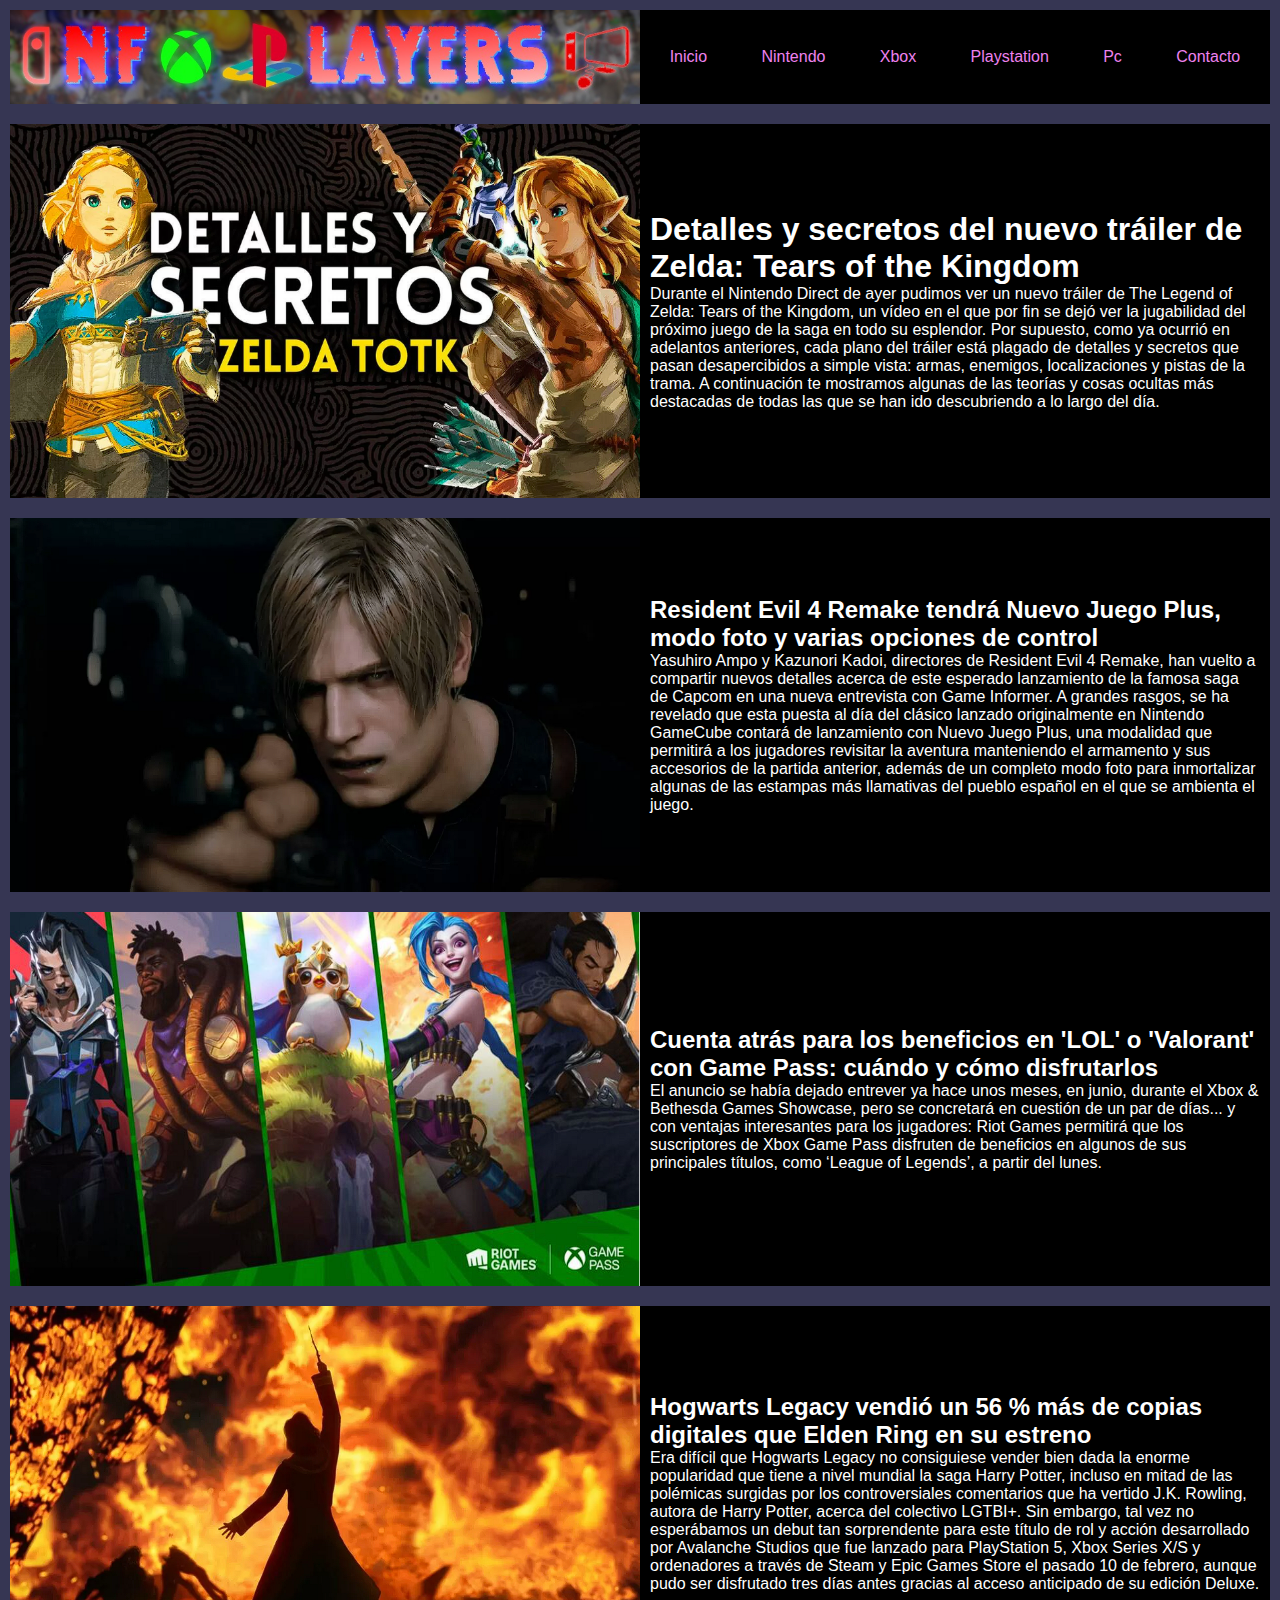
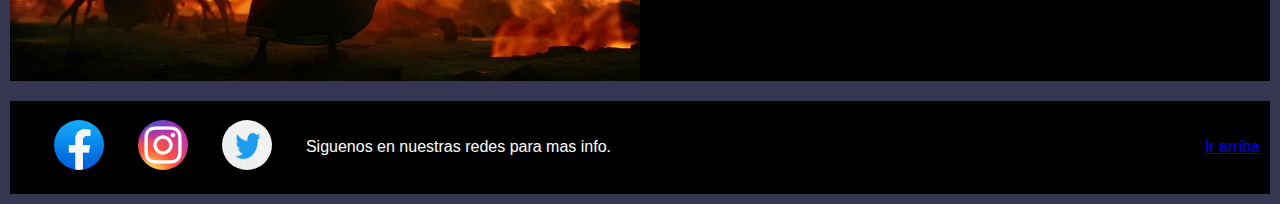
<file: index.html>
<!DOCTYPE html>
<html lang="en">
<head>
    <meta charset="UTF-8">
    <meta http-equiv="X-UA-Compatible" content="IE=edge">
    <meta name="viewport" content="width=device-width, initial-scale=1.0">
    <title>Pagina principal</title>
    <link href="https://cdn.jsdelivr.net/npm/bootstrap@5.3.0-alpha1/dist/css/bootstrap.min.css" rel="stylesheet" integrity="sha384-GLhlTQ8iRABdZLl6O3oVMWSktQOp6b7In1Zl3/Jr59b6EGGoI1aFkw7cmDA6j6gD" crossorigin="anonymous">
    <link rel="stylesheet" href="./css/style2.css">
    
</head>
<body>
    <div class="contenedor">
        <header class="contenedor-item-header" id="barra">
            <div class="header-item  header-flex-logo">
                <img src="./img/Logo.jpeg" alt="logo" class="logo">
            </div>
            <nav class="header-item header-flex-nav"> 
                    <ul>
                        <li class="listas"><a href="./index.html" class="enlacesMenu">Inicio</a></li>
                        <li class="listas"><a href="./page/nintendo.html" class="enlacesMenu">Nintendo</a></li>
                        <li class="listas"><a href="./page/xbox.html" class="enlacesMenu">Xbox</a></li>
                        <li class="listas"><a href="./page/playstation.html" class="enlacesMenu">Playstation</a></li>
                        <li class="listas"><a href="./page/pc.html" class="enlacesMenu">Pc</a></li>
                        <li class="listas"><a href="./page/contacto.html" class="enlacesMenu">Contacto</a></li>
                    </ul>
            </nav>
        </header>
        <main class="contenedor-item">
            <img src="./img/zelda.png" alt="zelda" class="contenedor-item-img">
            <div class="contenedor-item-material">
                <h1 class=".contenedor-item-material-items">Detalles y secretos del nuevo tráiler de Zelda: Tears of the Kingdom</h1>
                <p class=".contenedor-item-material-items">Durante el Nintendo Direct de ayer pudimos ver un nuevo tráiler de The Legend of Zelda: Tears of the Kingdom, un vídeo en el que por fin se dejó ver la jugabilidad del próximo juego de la saga en todo su esplendor. Por supuesto, como ya ocurrió en adelantos anteriores, cada plano del tráiler está plagado de detalles y secretos que pasan desapercibidos a simple vista: armas, enemigos, localizaciones y pistas de la trama. A continuación te mostramos algunas de las teorías y cosas ocultas más destacadas de todas las que se han ido descubriendo a lo largo del día.</p>
            </div>
        </main>
        <article class="contenedor-item">
            <img src="./img/residentEvil.png" alt="residentEvil" class="contenedor-item-img">
            <div class="contenedor-item-material">
                <h2 class="titulo">Resident Evil 4 Remake tendrá Nuevo Juego Plus, modo foto y varias opciones de control</h2>
                <p class="parrafo">Yasuhiro Ampo y Kazunori Kadoi, directores de Resident Evil 4 Remake, han vuelto a compartir nuevos detalles acerca de este esperado lanzamiento de la famosa saga de Capcom en una nueva entrevista con Game Informer. A grandes rasgos, se ha revelado que esta puesta al día del clásico lanzado originalmente en Nintendo GameCube contará de lanzamiento con Nuevo Juego Plus, una modalidad que permitirá a los jugadores revisitar la aventura manteniendo el armamento y sus accesorios de la partida anterior, además de un completo modo foto para inmortalizar algunas de las estampas más llamativas del pueblo español en el que se ambienta el juego.</p>
                </div>
        </article>
        <article class="contenedor-item">
            <img src="./img/xboxGamePass.png" alt="gamePass" class="contenedor-item-img">
            <div class="contenedor-item-material">
                <h2 class="titulo">Cuenta atrás para los beneficios en 'LOL' o 'Valorant' con Game Pass: cuándo y cómo disfrutarlos</h2>
                <p class="parrafo">El anuncio se había dejado entrever ya hace unos meses, en junio, durante el Xbox & Bethesda Games Showcase, pero se concretará en cuestión de un par de días... y con ventajas interesantes para los jugadores: Riot Games permitirá que los suscriptores de Xbox Game Pass disfruten de beneficios en algunos de sus principales títulos, como ‘League of Legends’, a partir del lunes.</p>
            </div>
        </article>
    
        <article class="contenedor-item">
            <img src="./img/HogwartsLegacy.png" alt="hogwartsLegacy" class="contenedor-item-img">
            <div class="contenedor-item-material">
                <h2 class="titulo">Hogwarts Legacy vendió un 56 % más de copias digitales que Elden Ring en su estreno</h2>
                <p class="parrafo">Era difícil que Hogwarts Legacy no consiguiese vender bien dada la enorme popularidad que tiene a nivel mundial la saga Harry Potter, incluso en mitad de las polémicas surgidas por los controversiales comentarios que ha vertido J.K. Rowling, autora de Harry Potter, acerca del colectivo LGTBI+. Sin embargo, tal vez no esperábamos un debut tan sorprendente para este título de rol y acción desarrollado por Avalanche Studios que fue lanzado para PlayStation 5, Xbox Series X/S y ordenadores a través de Steam y Epic Games Store el pasado 10 de febrero, aunque pudo ser disfrutado tres días antes gracias al acceso anticipado de su edición Deluxe.</p>
            </div>
        </article>
        <footer class="contenedor-item footer-grid">
            <div class="footer-item footer-item-1">
               <a href=""><img src="./img/LogoFacebook.png" alt="facebook" class="footer-item-logo"></a>
               <a href=""><img src="./img/LogoInstagram.png" alt="instagram" class="footer-item-logo"></a>
               <a href=""><img src="./img/LogoTwitter.png" alt="twitter" class="footer-item-logo"></a>
               <span>Siguenos en nuestras redes para mas info.</span>
            </div>   
            <div class="footer-item footer-item-2">
                <a href="#barra" class="enlaceArriba">Ir arriba</a>
            </div>
            
       </footer>
       
    </div>

    <script src="https://cdn.jsdelivr.net/npm/bootstrap@5.3.0-alpha1/dist/js/bootstrap.bundle.min.js" integrity="sha384-w76AqPfDkMBDXo30jS1Sgez6pr3x5MlQ1ZAGC+nuZB+EYdgRZgiwxhTBTkF7CXvN" crossorigin="anonymous"></script>
</body>
</html>
</file>
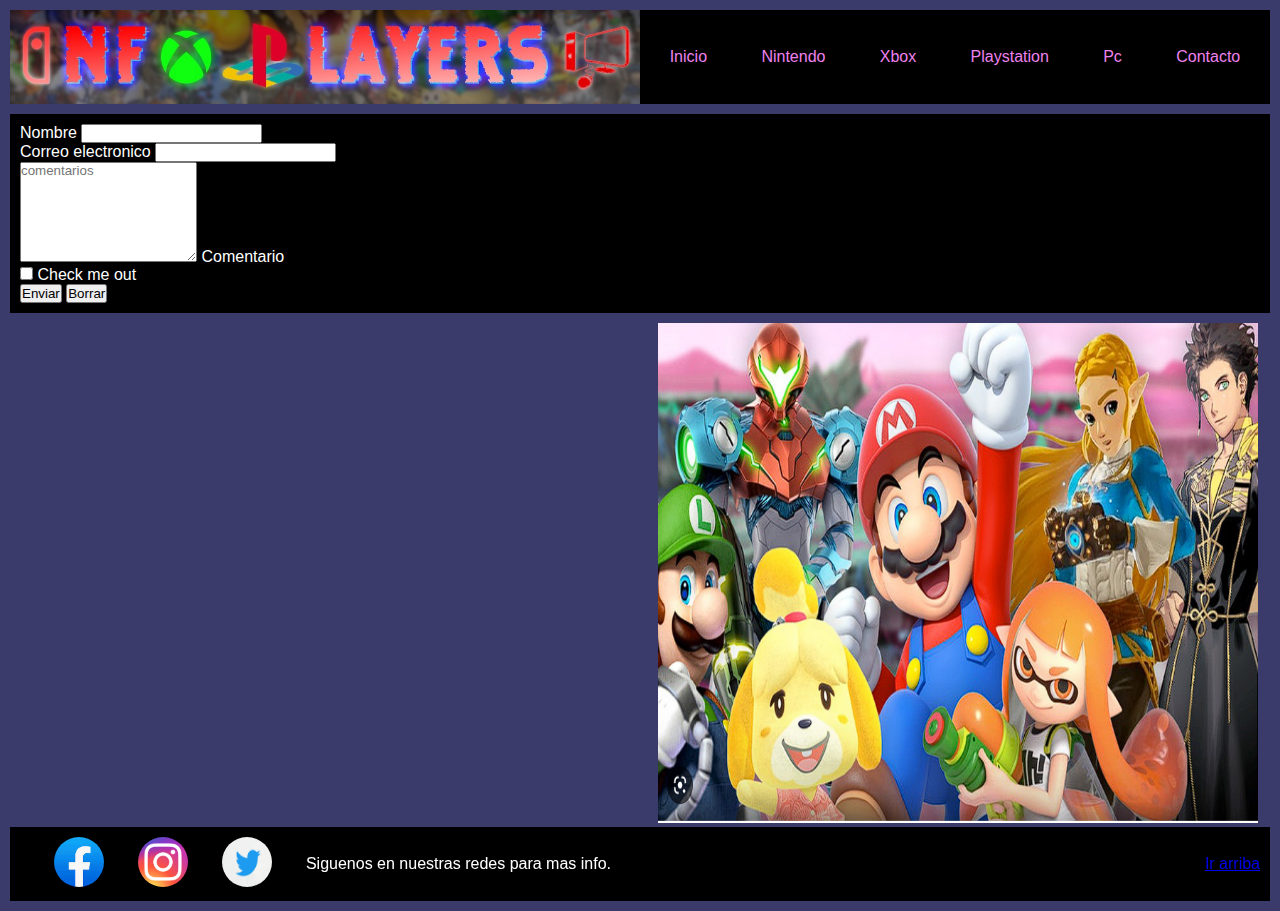
<file: page/contacto.html>
<!DOCTYPE html>
<html lang="en">
<head>
    <meta charset="UTF-8">
    <meta http-equiv="X-UA-Compatible" content="IE=edge">
    <meta name="viewport" content="width=device-width, initial-scale=1.0">
    <title>Contacto</title>
    <link href="https://cdn.jsdelivr.net/npm/bootstrap@5.3.0-alpha1/dist/css/bootstrap.min.css" rel="stylesheet" integrity="sha384-GLhlTQ8iRABdZLl6O3oVMWSktQOp6b7In1Zl3/Jr59b6EGGoI1aFkw7cmDA6j6gD" crossorigin="anonymous">
    <link rel="stylesheet" href="../css/style2.css">
</head>
<body>
        <div class="bordes">
            <header class="contenedor-item-header" id="barra">
                <div class="header-item header-flex-logo">
                    <img src="../img/Logo.jpeg" alt="logo" class="logo">
                </div>
                <nav class="header-item header-flex-nav"> 
                        <ul>
                            <li class="listas"><a href="../index.html" class="enlacesMenu">Inicio</a></li>
                            <li class="listas"><a href="./nintendo.html" class="enlacesMenu">Nintendo</a></li>
                            <li class="listas"><a href="./xbox.html" class="enlacesMenu">Xbox</a></li>
                            <li class="listas"><a href="./playstation.html" class="enlacesMenu">Playstation</a></li>
                            <li class="listas"><a href="./pc.html" class="enlacesMenu">Pc</a></li>
                            <li class="listas"><a href="./contacto.html" class="enlacesMenu">Contacto</a></li>
                        </ul>
                </nav>
            </header>
            <div class="contacto-formulario">
                  <form>
                    <div class="mb-3">
                      <label for="nombre" class="form-label">Nombre</label>
                      <input type="text" class="form-control" id="nombre" aria-describedby="emailHelp">
                      <div id="emailHelp" class="form-text"></div>
                    </div>
                    <div class="mb-3">
                      <label for="email" class="form-label">Correo electronico</label>
                      <input type="email" class="form-control" id="email">
                    </div>
                    <div class="form-floating">
                        <textarea class="form-control" placeholder="comentarios" id="comentario" style="height: 100px"></textarea>
                        <label for="comentario" class="form-floating-color">Comentario</label>
                    </div>
                    <div class="mb-3 form-check">
                      <input type="checkbox" class="form-check-input" id="exampleCheck1">
                      <label class="form-check-label" for="exampleCheck1">Check me out</label>
                    </div>
                    <button type="submit" class="btn btn-primary">Enviar</button>
                    <button type="reset" class="btn btn-primary">Borrar</button>
                  </form>
            </div>
            <div class="contenedor-iframe-img">
                <div class="contacto-iframe">
                    <iframe  src="https://www.youtube.com/embed/8aDCL4doBhU" title="TOP 15 VIDEOJUEGOS más ESPERADOS en 2023" frameborder="0" allow="accelerometer; autoplay; clipboard-write; encrypted-media; gyroscope; picture-in-picture; web-share" allowfullscreen class="iframe"></iframe>
                </div>
                <div class="contacto-img-1">
                    <img src="../img/Contactos.png" alt="contacto">
                </div>
            </div>
    
            <footer class="contenedor-item footer-grid">
                <div class="footer-item footer-item-1">
                   <a href=""><img src="../img/LogoFacebook.png" alt="facebook" class="footer-item-logo"></a>
                   <a href=""><img src="../img/LogoInstagram.png" alt="instagram" class="footer-item-logo"></a>
                   <a href=""><img src="../img/LogoTwitter.png" alt="twitter" class="footer-item-logo"></a>
                   <span>Siguenos en nuestras redes para mas info.</span>
                </div>   
                <div class="footer-item footer-item-2">
                    <a href="#barra" class="enlaceArriba">Ir arriba</a>
                </div>  
           </footer>
        </div>

    <script src="https://cdn.jsdelivr.net/npm/bootstrap@5.3.0-alpha1/dist/js/bootstrap.bundle.min.js" integrity="sha384-w76AqPfDkMBDXo30jS1Sgez6pr3x5MlQ1ZAGC+nuZB+EYdgRZgiwxhTBTkF7CXvN" crossorigin="anonymous"></script>

</body>
</html>
</file>
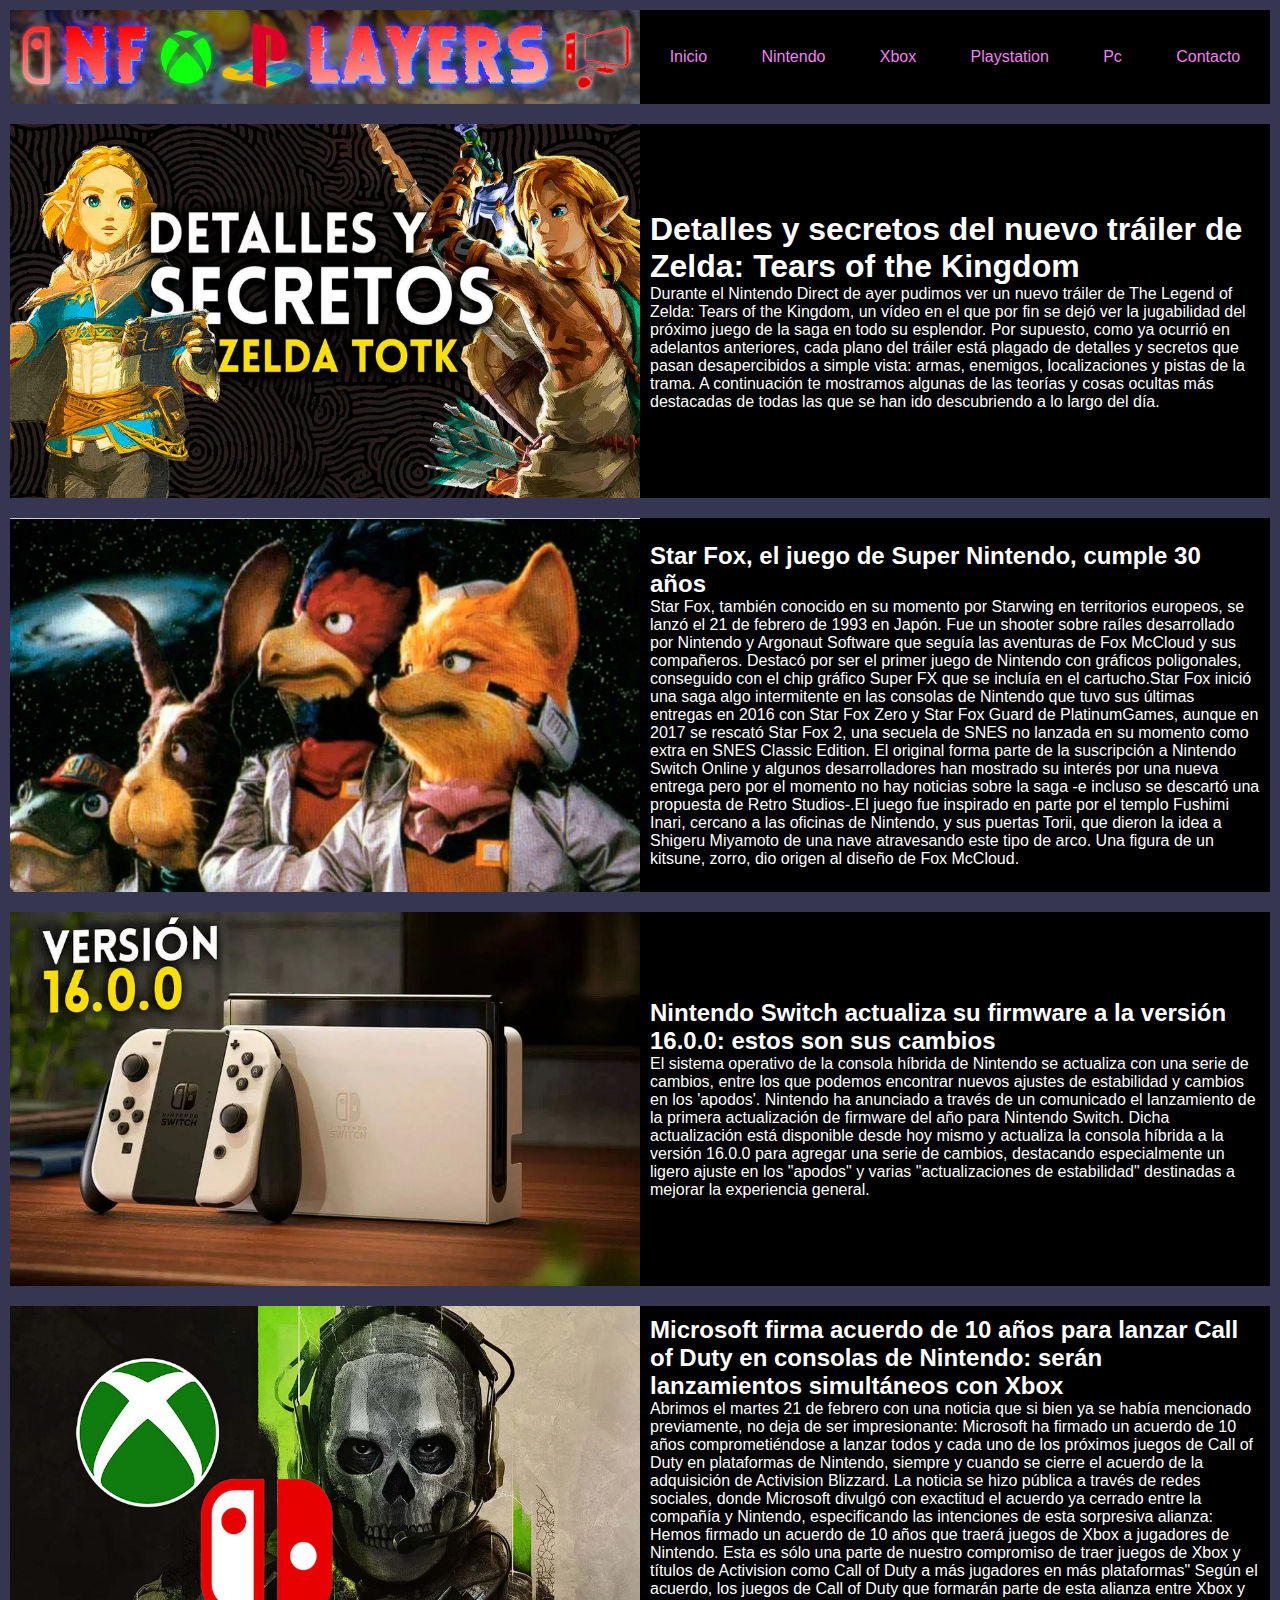
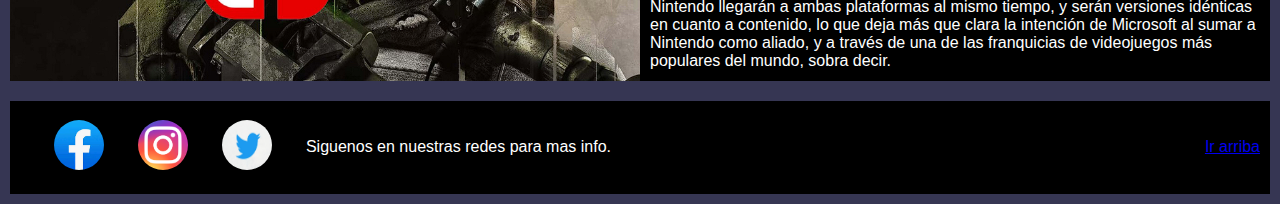
<file: page/nintendo.html>
<!DOCTYPE html>
<html lang="en">
<head>
    <meta charset="UTF-8">
    <meta http-equiv="X-UA-Compatible" content="IE=edge">
    <meta name="viewport" content="width=device-width, initial-scale=1.0">
    <title>Nintendo</title>
    <link href="https://cdn.jsdelivr.net/npm/bootstrap@5.3.0-alpha1/dist/css/bootstrap.min.css" rel="stylesheet" integrity="sha384-GLhlTQ8iRABdZLl6O3oVMWSktQOp6b7In1Zl3/Jr59b6EGGoI1aFkw7cmDA6j6gD" crossorigin="anonymous">
    <link rel="stylesheet" href="../css/style2.css">
    
</head>
<body>
    <div class="contenedor">
        <header class="contenedor-item-header" id="barra">
            <div class="header-item">
                <img src="../img/Logo.jpeg" alt="logo" class="logo">
            </div>
            <nav class="header-item"> 
                    <ul>
                        <li class="listas"><a href="../index.html" class="enlacesMenu">Inicio</a></li>
                        <li class="listas"><a href="./nintendo.html" class="enlacesMenu">Nintendo</a></li>
                        <li class="listas"><a href="./xbox.html" class="enlacesMenu">Xbox</a></li>
                        <li class="listas"><a href="./playstation.html" class="enlacesMenu">Playstation</a></li>
                        <li class="listas"><a href="./pc.html" class="enlacesMenu">Pc</a></li>
                        <li class="listas"><a href="./contacto.html" class="enlacesMenu">Contacto</a></li>
                    </ul>
            </nav>
        </header>
        <main class="contenedor-item">
            <img src="../img/zelda.png" alt="zelda" class="contenedor-item-img">
            <div class="contenedor-item-material">
                <h1 class=".contenedor-item-material-items">Detalles y secretos del nuevo tráiler de Zelda: Tears of the Kingdom</h1>
                <p class=".contenedor-item-material-items">Durante el Nintendo Direct de ayer pudimos ver un nuevo tráiler de The Legend of Zelda: Tears of the Kingdom, un vídeo en el que por fin se dejó ver la jugabilidad del próximo juego de la saga en todo su esplendor. Por supuesto, como ya ocurrió en adelantos anteriores, cada plano del tráiler está plagado de detalles y secretos que pasan desapercibidos a simple vista: armas, enemigos, localizaciones y pistas de la trama. A continuación te mostramos algunas de las teorías y cosas ocultas más destacadas de todas las que se han ido descubriendo a lo largo del día.</p>
            </div>
        </main>
        <article class="contenedor-item">
            <img src="../img/starFoxNintendo.png" alt="starFox" class="contenedor-item-img">
            <div class="contenedor-item-material">
                <h2 class="titulo">Star Fox, el juego de Super Nintendo, cumple 30 años</h2>
                <p class="parrafo">Star Fox, también conocido en su momento por Starwing en territorios europeos, se lanzó el 21 de febrero de 1993 en Japón. Fue un shooter sobre raíles desarrollado por Nintendo y Argonaut Software que seguía las aventuras de Fox McCloud y sus compañeros. Destacó por ser el primer juego de Nintendo con gráficos poligonales, conseguido con el chip gráfico Super FX que se incluía en el cartucho.Star Fox inició una saga algo intermitente en las consolas de Nintendo que tuvo sus últimas entregas en 2016 con Star Fox Zero y Star Fox Guard de PlatinumGames, aunque en 2017 se rescató Star Fox 2, una secuela de SNES no lanzada en su momento como extra en SNES Classic Edition. El original forma parte de la suscripción a Nintendo Switch Online y algunos desarrolladores han mostrado su interés por una nueva entrega pero por el momento no hay noticias sobre la saga -e incluso se descartó una propuesta de Retro Studios-.El juego fue inspirado en parte por el templo Fushimi Inari, cercano a las oficinas de Nintendo, y sus puertas Torii, que dieron la idea a Shigeru Miyamoto de una nave atravesando este tipo de arco. Una figura de un kitsune, zorro, dio origen al diseño de Fox McCloud.</p>
                </div>
        </article>
        <article class="contenedor-item">
            <img src="../img/actualizacionNintendo.png" alt="actualizacionNintendo" class="contenedor-item-img">
            <div class="contenedor-item-material">
                <h2 class="titulo">Nintendo Switch actualiza su firmware a la versión 16.0.0: estos son sus cambios</h2>
                <p class="parrafo">El sistema operativo de la consola híbrida de Nintendo se actualiza con una serie de cambios, entre los que podemos encontrar nuevos ajustes de estabilidad y cambios en los 'apodos'. Nintendo ha anunciado a través de un comunicado el lanzamiento de la primera actualización de firmware del año para Nintendo Switch. Dicha actualización está disponible desde hoy mismo y actualiza la consola híbrida a la versión 16.0.0 para agregar una serie de cambios, destacando especialmente un ligero ajuste en los "apodos" y varias "actualizaciones de estabilidad" destinadas a mejorar la experiencia general.</p>
            </div>
        </article>
    
        <article class="contenedor-item">
            <img src="../img/nintendoXbox.png" alt="nintendoXbox" class="contenedor-item-img">
            <div class="contenedor-item-material">
                <h2 class="titulo">Microsoft firma acuerdo de 10 años para lanzar Call of Duty en consolas de Nintendo: serán lanzamientos simultáneos con Xbox</h2>
                <p class="parrafo">Abrimos el martes 21 de febrero con una noticia que si bien ya se había mencionado previamente, no deja de ser impresionante: Microsoft ha firmado un acuerdo de 10 años comprometiéndose a lanzar todos y cada uno de los próximos juegos de Call of Duty en plataformas de Nintendo, siempre y cuando se cierre el acuerdo de la adquisición de Activision Blizzard. La noticia se hizo pública a través de redes sociales, donde Microsoft divulgó con exactitud el acuerdo ya cerrado entre la compañía y Nintendo, especificando las intenciones de esta sorpresiva alianza: Hemos firmado un acuerdo de 10 años que traerá juegos de Xbox a jugadores de Nintendo. Esta es sólo una parte de nuestro compromiso de traer juegos de Xbox y títulos de Activision como Call of Duty a más jugadores en más plataformas" Según el acuerdo, los juegos de Call of Duty que formarán parte de esta alianza entre Xbox y Nintendo llegarán a ambas plataformas al mismo tiempo, y serán versiones idénticas en cuanto a contenido, lo que deja más que clara la intención de Microsoft al sumar a Nintendo como aliado, y a través de una de las franquicias de videojuegos más populares del mundo, sobra decir.</p>
            </div>
        </article>
        <footer class="contenedor-item footer-grid">
            <div class="footer-item footer-item-1">
               <a href=""><img src="../img/LogoFacebook.png" alt="facebook" class="footer-item-logo"></a>
               <a href=""><img src="../img/LogoInstagram.png" alt="instagram" class="footer-item-logo"></a>
               <a href=""><img src="../img/LogoTwitter.png" alt="twitter" class="footer-item-logo"></a>
               <span>Siguenos en nuestras redes para mas info.</span>
            </div>   
            <div class="footer-item footer-item-2">
                <a href="#barra" class="enlaceArriba">Ir arriba</a>
            </div>
            
       </footer>
       
    </div>

    <script src="https://cdn.jsdelivr.net/npm/bootstrap@5.3.0-alpha1/dist/js/bootstrap.bundle.min.js" integrity="sha384-w76AqPfDkMBDXo30jS1Sgez6pr3x5MlQ1ZAGC+nuZB+EYdgRZgiwxhTBTkF7CXvN" crossorigin="anonymous"></script>
</body>
</html>
</file>
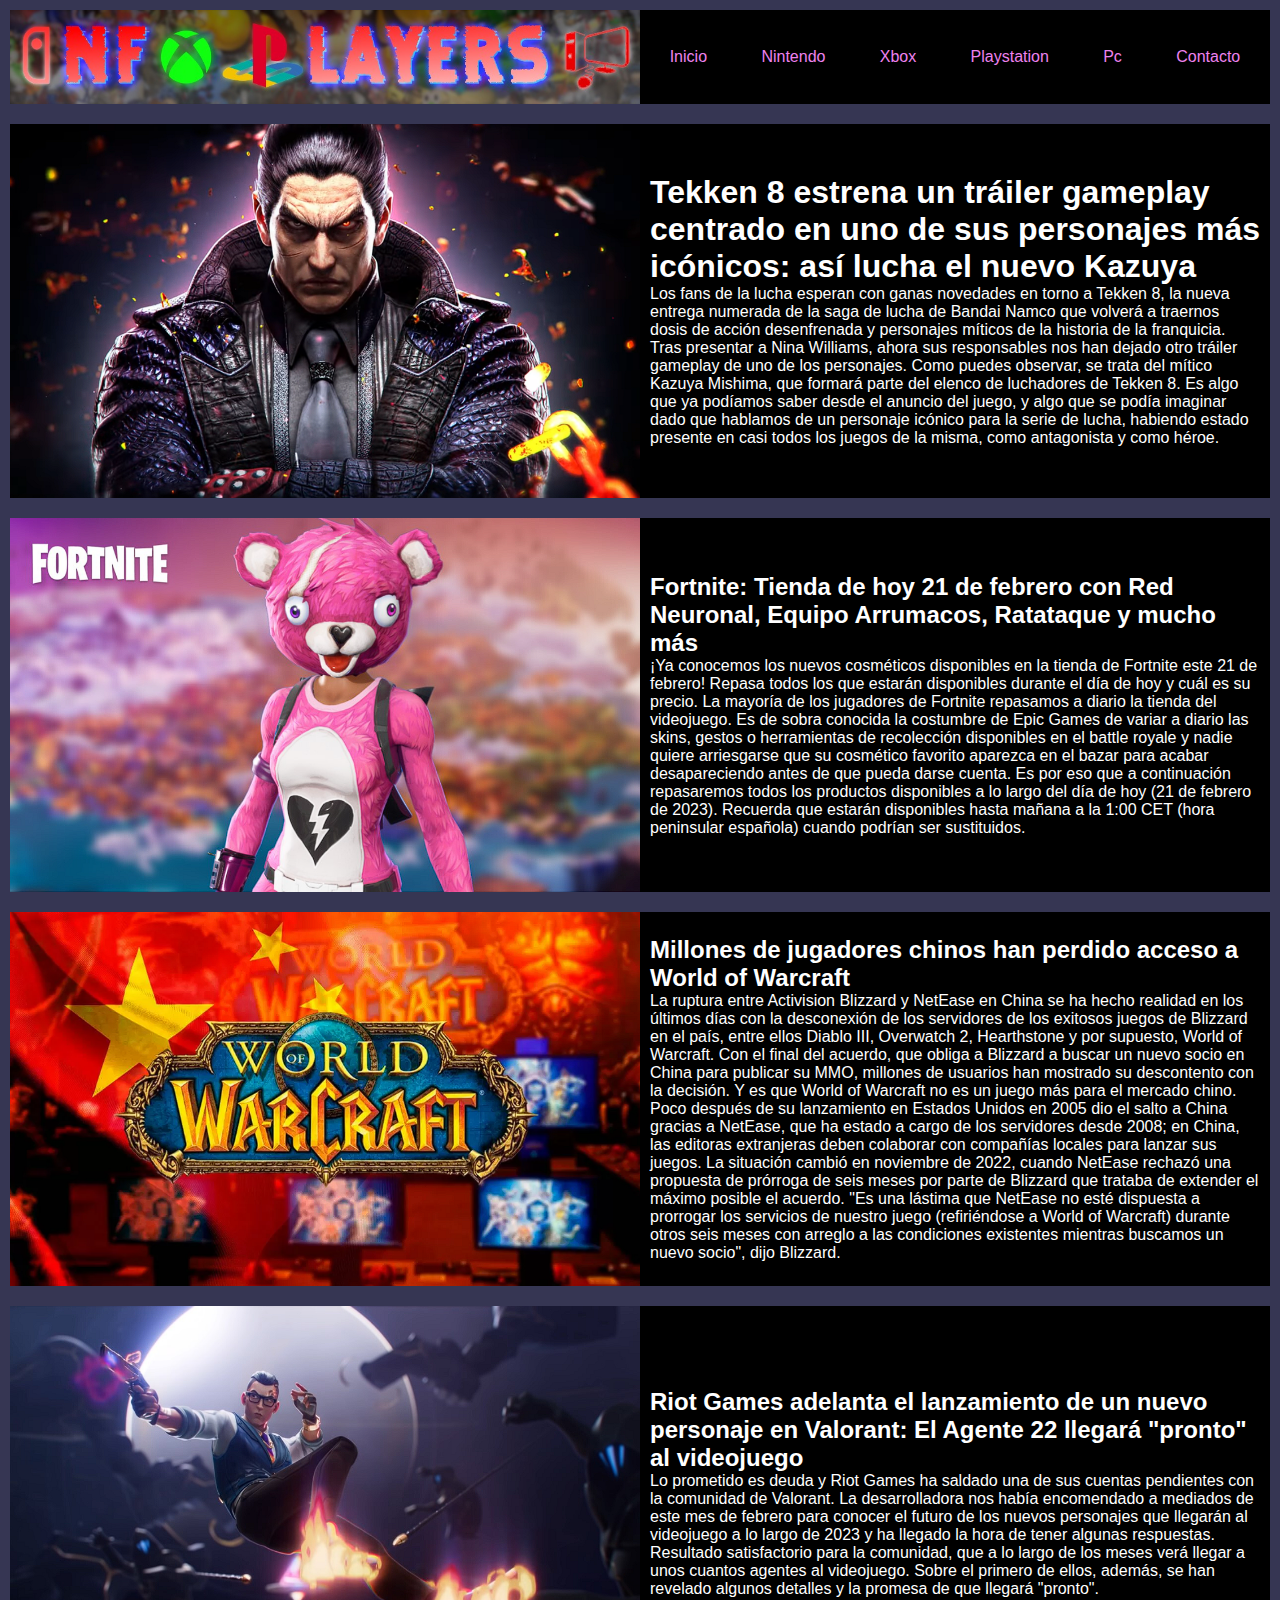
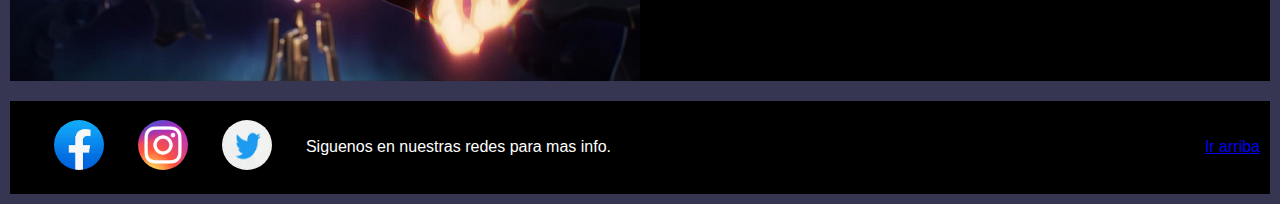
<file: page/pc.html>
<!DOCTYPE html>
<html lang="en">
<head>
    <meta charset="UTF-8">
    <meta http-equiv="X-UA-Compatible" content="IE=edge">
    <meta name="viewport" content="width=device-width, initial-scale=1.0">
    <title>Pc</title>
    <link href="https://cdn.jsdelivr.net/npm/bootstrap@5.3.0-alpha1/dist/css/bootstrap.min.css" rel="stylesheet" integrity="sha384-GLhlTQ8iRABdZLl6O3oVMWSktQOp6b7In1Zl3/Jr59b6EGGoI1aFkw7cmDA6j6gD" crossorigin="anonymous">
    <link rel="stylesheet" href="../css/style2.css">
    
</head>
<body>
    <div class="contenedor">
        <header class="contenedor-item-header" id="barra">
            <div class="header-item">
                <img src="../img/Logo.jpeg" alt="logo" class="logo">
            </div>
            <nav class="header-item"> 
                    <ul>
                        <li class="listas"><a href="../index.html" class="enlacesMenu">Inicio</a></li>
                        <li class="listas"><a href="./nintendo.html" class="enlacesMenu">Nintendo</a></li>
                        <li class="listas"><a href="./xbox.html" class="enlacesMenu">Xbox</a></li>
                        <li class="listas"><a href="./playstation.html" class="enlacesMenu">Playstation</a></li>
                        <li class="listas"><a href="./pc.html" class="enlacesMenu">Pc</a></li>
                        <li class="listas"><a href="./contacto.html" class="enlacesMenu">Contacto</a></li>
                    </ul>
            </nav>
        </header>
        <main class="contenedor-item">
            <img src="../img/teken.png" alt="teken" class="contenedor-item-img">
            <div class="contenedor-item-material">
                <h1 class="titulo">Tekken 8 estrena un tráiler gameplay centrado en uno de sus personajes más icónicos: así lucha el nuevo Kazuya</h1>
                <p class="parrafo">Los fans de la lucha esperan con ganas novedades en torno a Tekken 8, la nueva entrega numerada de la saga de lucha de Bandai Namco que volverá a traernos dosis de acción desenfrenada y personajes míticos de la historia de la franquicia. Tras presentar a Nina Williams, ahora sus responsables nos han dejado otro tráiler gameplay de uno de los personajes. Como puedes observar, se trata del mítico Kazuya Mishima, que formará parte del elenco de luchadores de Tekken 8. Es algo que ya podíamos saber desde el anuncio del juego, y algo que se podía imaginar dado que hablamos de un personaje icónico para la serie de lucha, habiendo estado presente en casi todos los juegos de la misma, como antagonista y como héroe.</p>
            </div>
        </main>
        <article class="contenedor-item">
            <img src="../img/fornite.png" alt="fornite" class="contenedor-item-img">
            <div class="contenedor-item-material">
                <h2 class="titulo">Fortnite: Tienda de hoy 21 de febrero con Red Neuronal, Equipo Arrumacos, Ratataque y mucho más</h2>
                <p class="parrafo">¡Ya conocemos los nuevos cosméticos disponibles en la tienda de Fortnite este 21 de febrero! Repasa todos los que estarán disponibles durante el día de hoy y cuál es su precio. La mayoría de los jugadores de Fortnite repasamos a diario la tienda del videojuego. Es de sobra conocida la costumbre de Epic Games de variar a diario las skins, gestos o herramientas de recolección disponibles en el battle royale y nadie quiere arriesgarse que su cosmético favorito aparezca en el bazar para acabar desapareciendo antes de que pueda darse cuenta. Es por eso que a continuación repasaremos todos los productos disponibles a lo largo del día de hoy (21 de febrero de 2023). Recuerda que estarán disponibles hasta mañana a la 1:00 CET (hora peninsular española) cuando podrían ser sustituidos.</p>
                </div>
        </article>
        <article class="contenedor-item">
            <img src="../img/warcraft.png" alt="warcraft" class="contenedor-item-img">
            <div class="contenedor-item-material">
                <h2 class="titulo">Millones de jugadores chinos han perdido acceso a World of Warcraft</h2>
                <p class="parrafo">La ruptura entre Activision Blizzard y NetEase en China se ha hecho realidad en los últimos días con la desconexión de los servidores de los exitosos juegos de Blizzard en el país, entre ellos Diablo III, Overwatch 2, Hearthstone y por supuesto, World of Warcraft. Con el final del acuerdo, que obliga a Blizzard a buscar un nuevo socio en China para publicar su MMO, millones de usuarios han mostrado su descontento con la decisión. Y es que World of Warcraft no es un juego más para el mercado chino. Poco después de su lanzamiento en Estados Unidos en 2005 dio el salto a China gracias a NetEase, que ha estado a cargo de los servidores desde 2008; en China, las editoras extranjeras deben colaborar con compañías locales para lanzar sus juegos. La situación cambió en noviembre de 2022, cuando NetEase rechazó una propuesta de prórroga de seis meses por parte de Blizzard que trataba de extender el máximo posible el acuerdo. "Es una lástima que NetEase no esté dispuesta a prorrogar los servicios de nuestro juego (refiriéndose a World of Warcraft) durante otros seis meses con arreglo a las condiciones existentes mientras buscamos un nuevo socio", dijo Blizzard.</p>
            </div>
        </article>
    
        <article class="contenedor-item">
            <img src="../img/Valorant.png" alt="valorant" class="contenedor-item-img">
            <div class="contenedor-item-material">
                <h2 class="titulo">Riot Games adelanta el lanzamiento de un nuevo personaje en Valorant: El Agente 22 llegará "pronto" al videojuego</h2>
                <p class="parrafo">Lo prometido es deuda y Riot Games ha saldado una de sus cuentas pendientes con la comunidad de Valorant. La desarrolladora nos había encomendado a mediados de este mes de febrero para conocer el futuro de los nuevos personajes que llegarán al videojuego a lo largo de 2023 y ha llegado la hora de tener algunas respuestas. Resultado satisfactorio para la comunidad, que a lo largo de los meses verá llegar a unos cuantos agentes al videojuego. Sobre el primero de ellos, además, se han revelado algunos detalles y la promesa de que llegará "pronto".</p>
            </div>
        </article>
        <footer class="contenedor-item footer-grid">
            <div class="footer-item footer-item-1">
               <a href=""><img src="../img/LogoFacebook.png" alt="facebook" class="footer-item-logo"></a>
               <a href=""><img src="../img/LogoInstagram.png" alt="instagram" class="footer-item-logo"></a>
               <a href=""><img src="../img/LogoTwitter.png" alt="twitter" class="footer-item-logo"></a>
               <span>Siguenos en nuestras redes para mas info.</span>
            </div>   
            <div class="footer-item footer-item-2">
                <a href="#barra" class="enlaceArriba">Ir arriba</a>
            </div>
            
       </footer>
       
    </div>

    <script src="https://cdn.jsdelivr.net/npm/bootstrap@5.3.0-alpha1/dist/js/bootstrap.bundle.min.js" integrity="sha384-w76AqPfDkMBDXo30jS1Sgez6pr3x5MlQ1ZAGC+nuZB+EYdgRZgiwxhTBTkF7CXvN" crossorigin="anonymous"></script>
</body>
</html>
</file>
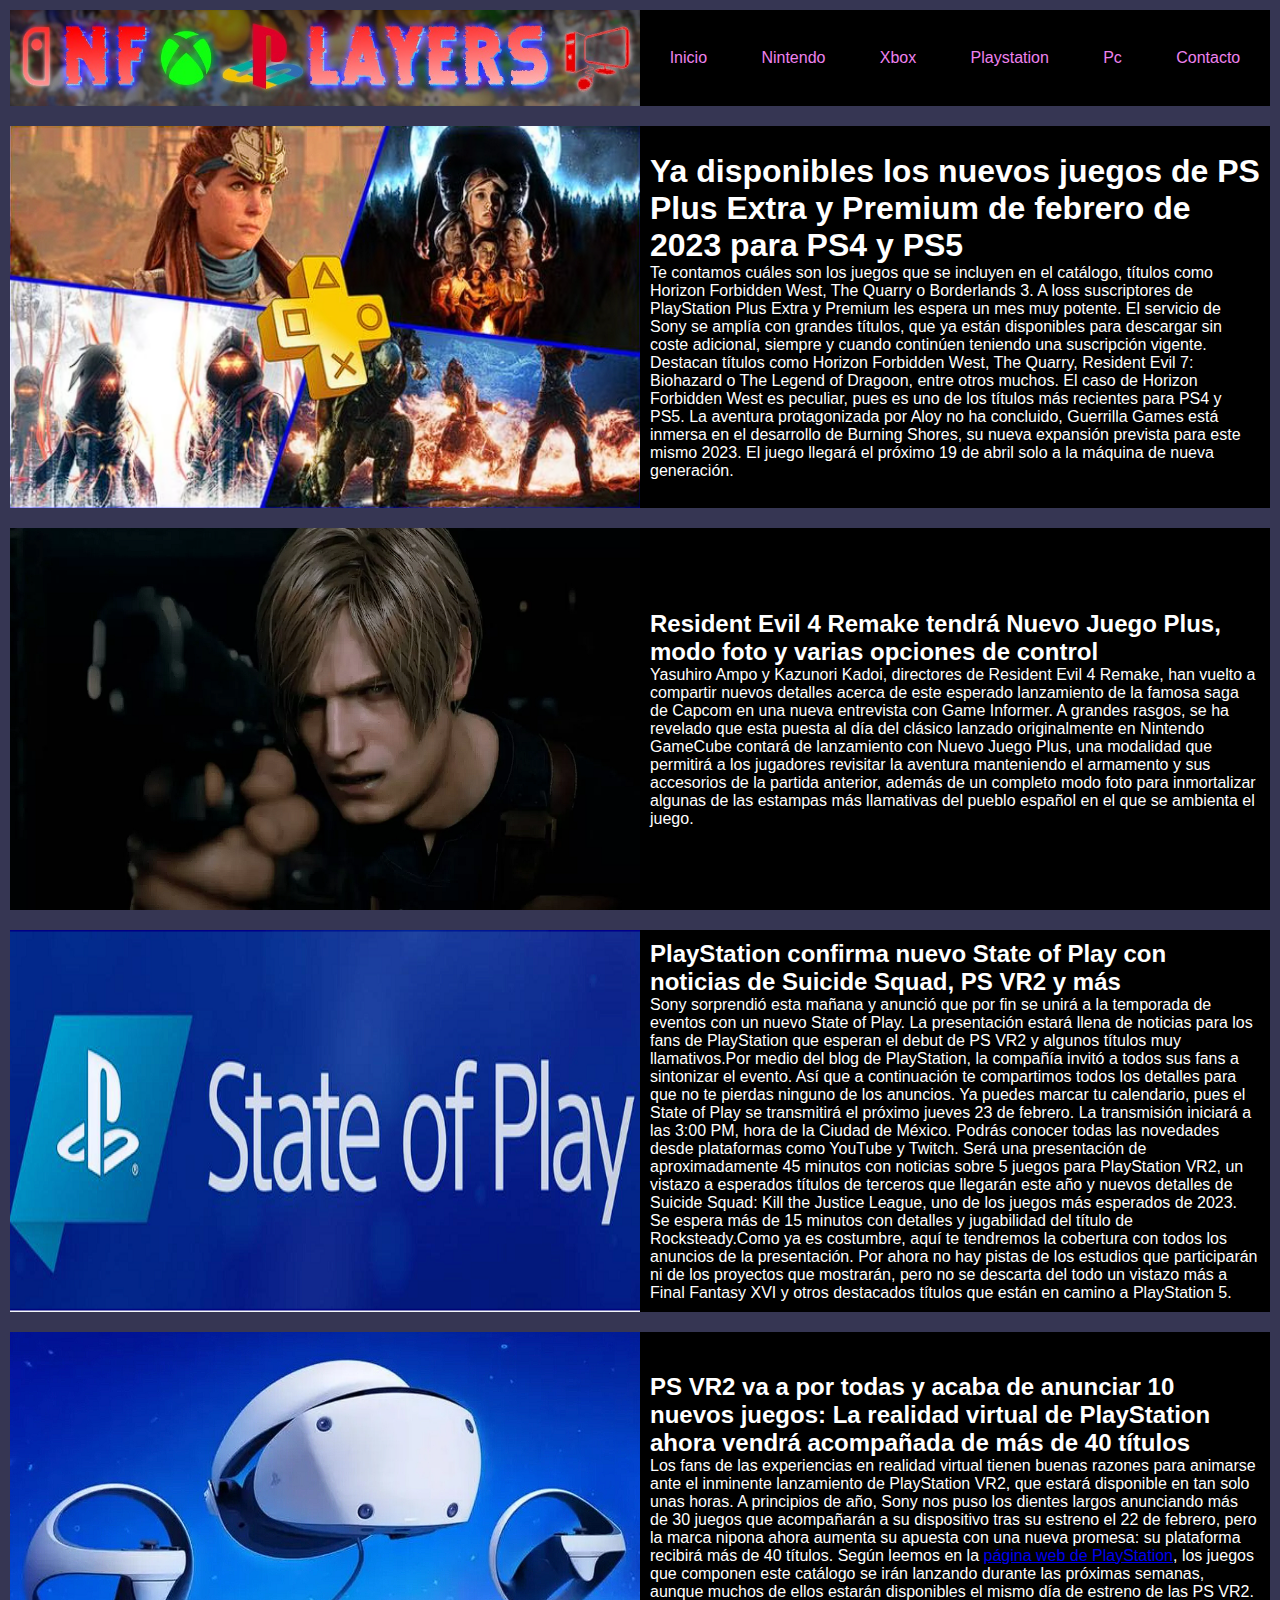
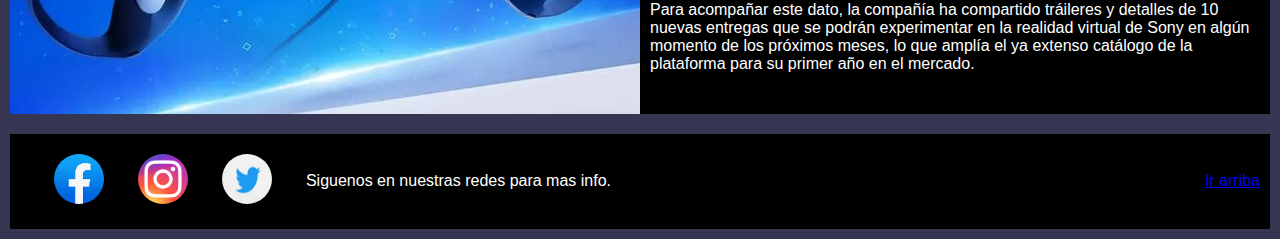
<file: page/playstation.html>
<!DOCTYPE html>
<html lang="en">
<head>
    <meta charset="UTF-8">
    <meta http-equiv="X-UA-Compatible" content="IE=edge">
    <meta name="viewport" content="width=device-width, initial-scale=1.0">
    <title>Playstation</title>
    <link href="https://cdn.jsdelivr.net/npm/bootstrap@5.3.0-alpha1/dist/css/bootstrap.min.css" rel="stylesheet" integrity="sha384-GLhlTQ8iRABdZLl6O3oVMWSktQOp6b7In1Zl3/Jr59b6EGGoI1aFkw7cmDA6j6gD" crossorigin="anonymous">
    <link rel="stylesheet" href="../css/style2.css">
    
</head>
<body>
    <div class="contenedor">
        <header class="contenedor-item-header" id="barra">
            <div class="header-item">
                <img src="../img/Logo.jpeg" alt="logo" class="logo">
            </div>
            <nav class="header-item"> 
                    <ul>
                        <li class="listas"><a href="../index.html" class="enlacesMenu">Inicio</a></li>
                        <li class="listas"><a href="./nintendo.html" class="enlacesMenu">Nintendo</a></li>
                        <li class="listas"><a href="./xbox.html" class="enlacesMenu">Xbox</a></li>
                        <li class="listas"><a href="./playstation.html" class="enlacesMenu">Playstation</a></li>
                        <li class="listas"><a href="./pc.html" class="enlacesMenu">Pc</a></li>
                        <li class="listas"><a href="./contacto.html" class="enlacesMenu">Contacto</a></li>
                    </ul>
            </nav>
        </header>
        <main class="contenedor-item">
            <img src="../img/psPlusFebrero.png" alt="psPlusFebrero" class="contenedor-item-img">
            <div class="contenedor-item-material">
                <h1 class="titulo">Ya disponibles los nuevos juegos de PS Plus Extra y Premium de febrero de 2023 para PS4 y PS5
                </h1>
                <p class="parrafo">Te contamos cuáles son los juegos que se incluyen en el catálogo, títulos como Horizon Forbidden West, The Quarry o Borderlands 3. A loss suscriptores de PlayStation Plus Extra y Premium les espera un mes muy potente. El servicio de Sony se amplía con grandes títulos, que ya están disponibles para descargar sin coste adicional, siempre y cuando continúen teniendo una suscripción vigente. Destacan títulos como Horizon Forbidden West, The Quarry, Resident Evil 7: Biohazard o The Legend of Dragoon, entre otros muchos. El caso de Horizon Forbidden West es peculiar, pues es uno de los títulos más recientes para PS4 y PS5. La aventura protagonizada por Aloy no ha concluido, Guerrilla Games está inmersa en el desarrollo de Burning Shores, su nueva expansión prevista para este mismo 2023. El juego llegará el próximo 19 de abril solo a la máquina de nueva generación.
                </p>
            </div>
        </main>
        <article class="contenedor-item">
            <img src="../img/residentEvil.png" alt="residentEvil" class="contenedor-item-img">
            <div class="contenedor-item-material">
                <h2 class="titulo">Resident Evil 4 Remake tendrá Nuevo Juego Plus, modo foto y varias opciones de control</h2>
                <p class="parrafo">Yasuhiro Ampo y Kazunori Kadoi, directores de Resident Evil 4 Remake, han vuelto a compartir nuevos detalles acerca de este esperado lanzamiento de la famosa saga de Capcom en una nueva entrevista con Game Informer. A grandes rasgos, se ha revelado que esta puesta al día del clásico lanzado originalmente en Nintendo GameCube contará de lanzamiento con Nuevo Juego Plus, una modalidad que permitirá a los jugadores revisitar la aventura manteniendo el armamento y sus accesorios de la partida anterior, además de un completo modo foto para inmortalizar algunas de las estampas más llamativas del pueblo español en el que se ambienta el juego.</p>
            </div>
        </article>
        <article class="contenedor-item">
            <img src="../img/stateOfPlay.png" alt="stateOfPlay" class="contenedor-item-img">
            <div class="contenedor-item-material">
                <h2 class="titulo">PlayStation confirma nuevo State of Play con noticias de Suicide Squad, PS VR2 y más</h2>
                <p class="parrafo">Sony sorprendió esta mañana y anunció que por fin se unirá a la temporada de eventos con un nuevo State of Play. La presentación estará llena de noticias para los fans de PlayStation que esperan el debut de PS VR2 y algunos títulos muy llamativos.Por medio del blog de PlayStation, la compañía invitó a todos sus fans a sintonizar el evento. Así que a continuación te compartimos todos los detalles para que no te pierdas ninguno de los anuncios. Ya puedes marcar tu calendario, pues el State of Play se transmitirá el próximo jueves 23 de febrero. La transmisión iniciará a las 3:00 PM, hora de la Ciudad de México. Podrás conocer todas las novedades desde plataformas como YouTube y Twitch. Será una presentación de aproximadamente 45 minutos con noticias sobre 5 juegos para PlayStation VR2, un vistazo a esperados títulos de terceros que llegarán este año y nuevos detalles de Suicide Squad: Kill the Justice League, uno de los juegos más esperados de 2023. Se espera más de 15 minutos con detalles y jugabilidad del título de Rocksteady.Como ya es costumbre, aquí te tendremos la cobertura con todos los anuncios de la presentación. Por ahora no hay pistas de los estudios que participarán ni de los proyectos que mostrarán, pero no se descarta del todo un vistazo más a Final Fantasy XVI y otros destacados títulos que están en camino a PlayStation 5.</p>
            </div>
        </article>
    
        <article class="contenedor-item">
            <img src="../img/Vr2.png" alt="vr2" class="contenedor-item-img">
            <div class="contenedor-item-material">
                <h2 class="titulo">PS VR2 va a por todas y acaba de anunciar 10 nuevos juegos: La realidad virtual de PlayStation ahora vendrá acompañada de más de 40 títulos</h2>
                <p class="parrafo">Los fans de las experiencias en realidad virtual tienen buenas razones para animarse ante el inminente lanzamiento de PlayStation VR2, que estará disponible en tan solo unas horas. A principios de año, Sony nos puso los dientes largos anunciando más de 30 juegos que acompañarán a su dispositivo tras su estreno el 22 de febrero, pero la marca nipona ahora aumenta su apuesta con una nueva promesa: su plataforma recibirá más de 40 títulos. Según leemos en la <a href="https://blog.es.playstation.com/2023/02/21/revelamos-diez-nuevos-titulos-de-ps-vr2-que-cuenta-ya-con-mas-de-40-juegos/" target="_blank">página web de PlayStation</a>, los juegos que componen este catálogo se irán lanzando durante las próximas semanas, aunque muchos de ellos estarán disponibles el mismo día de estreno de las PS VR2. Para acompañar este dato, la compañía ha compartido tráileres y detalles de 10 nuevas entregas que se podrán experimentar en la realidad virtual de Sony en algún momento de los próximos meses, lo que amplía el ya extenso catálogo de la plataforma para su primer año en el mercado.</p>
            </div>
        </article>
        <footer class="contenedor-item footer-grid">
            <div class="footer-item footer-item-1">
               <a href=""><img src="../img/LogoFacebook.png" alt="facebook" class="footer-item-logo"></a>
               <a href=""><img src="../img/LogoInstagram.png" alt="instagram" class="footer-item-logo"></a>
               <a href=""><img src="../img/LogoTwitter.png" alt="twitter" class="footer-item-logo"></a>
               <span>Siguenos en nuestras redes para mas info.</span>
            </div>   
            <div class="footer-item footer-item-2">
                <a href="#barra" class="enlaceArriba">Ir arriba</a>
            </div>
            
       </footer>
       
    </div>

    <script src="https://cdn.jsdelivr.net/npm/bootstrap@5.3.0-alpha1/dist/js/bootstrap.bundle.min.js" integrity="sha384-w76AqPfDkMBDXo30jS1Sgez6pr3x5MlQ1ZAGC+nuZB+EYdgRZgiwxhTBTkF7CXvN" crossorigin="anonymous"></script>
</body>
</html>
</file>
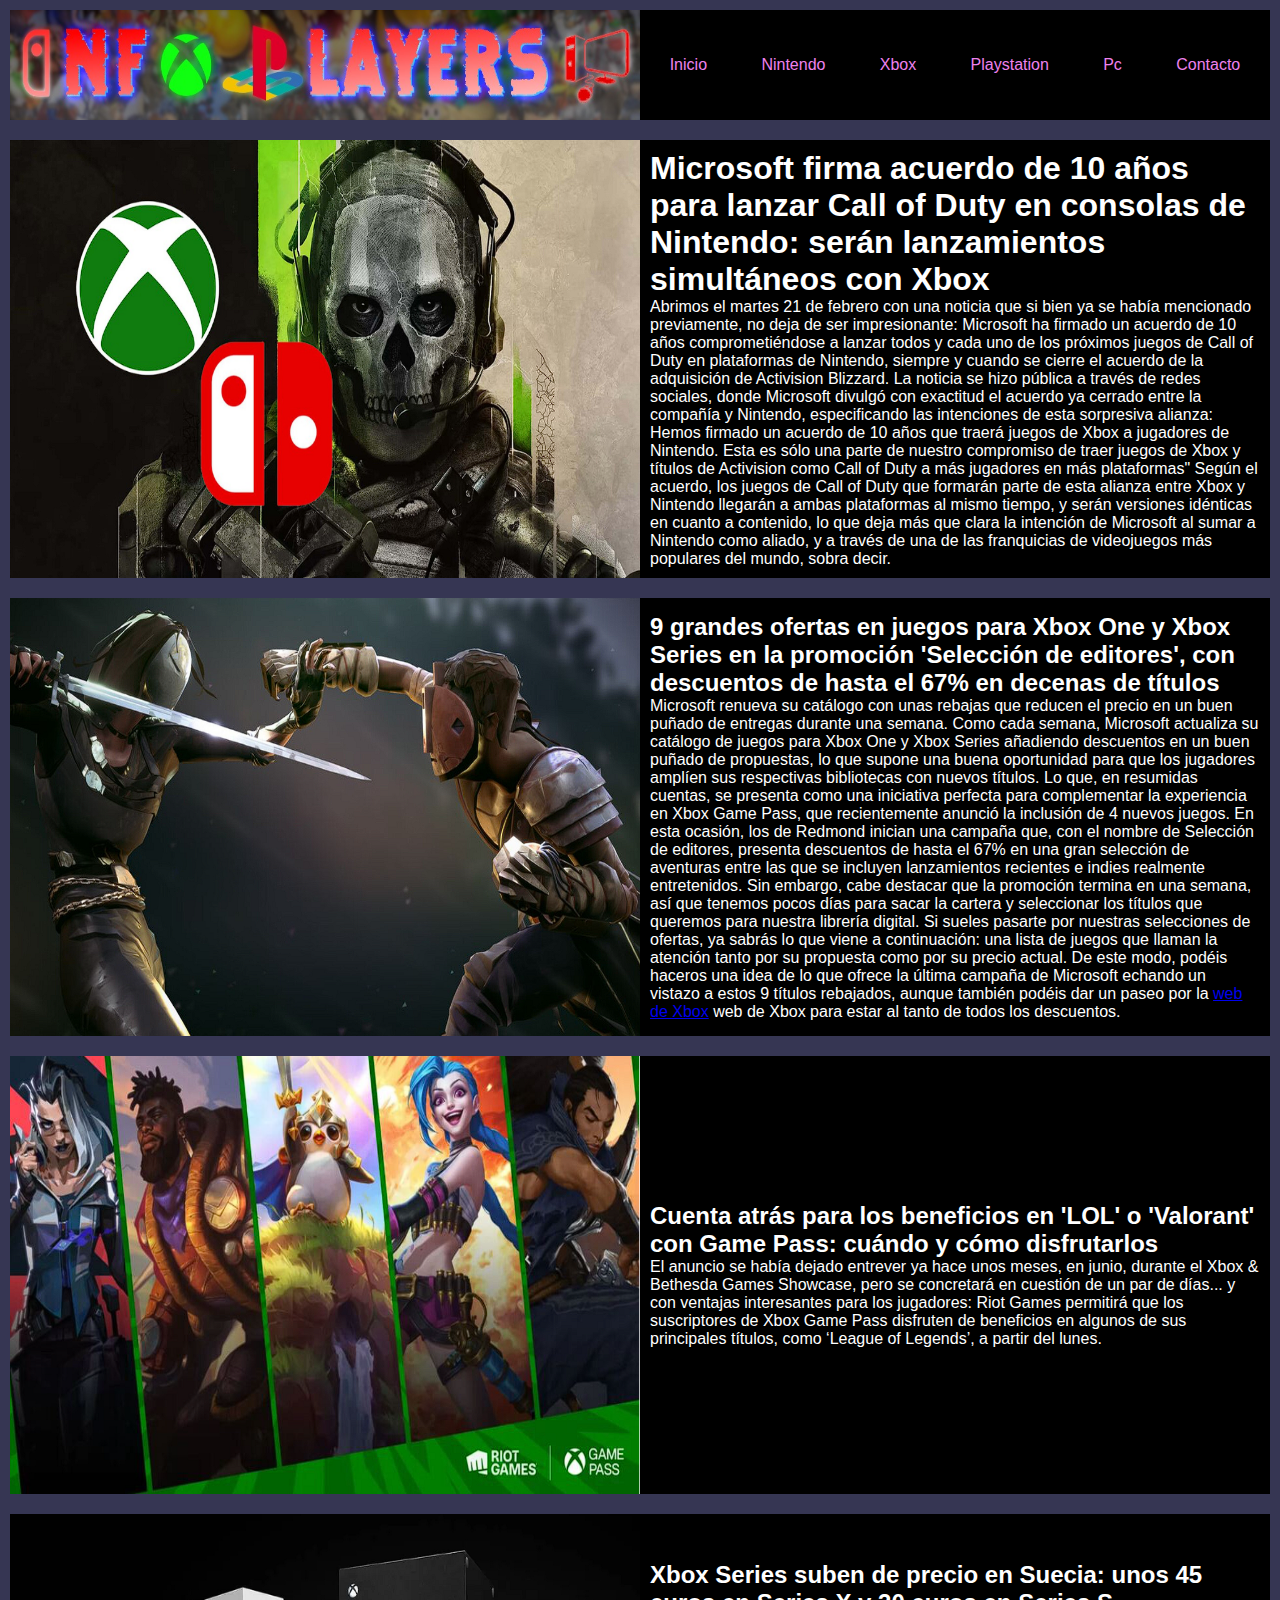
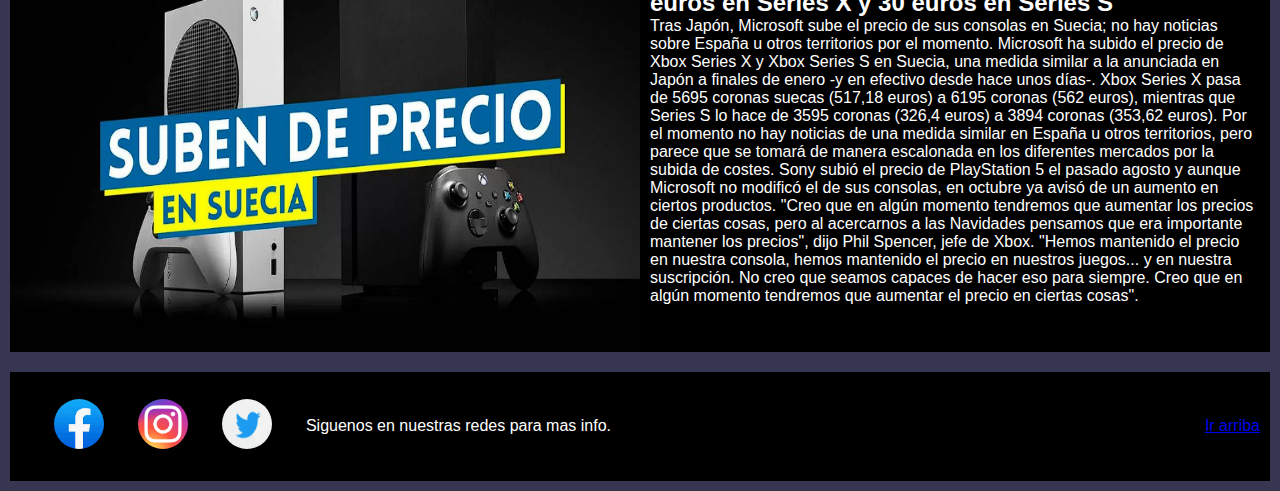
<file: page/xbox.html>
<!DOCTYPE html>
<html lang="en">
<head>
    <meta charset="UTF-8">
    <meta http-equiv="X-UA-Compatible" content="IE=edge">
    <meta name="viewport" content="width=device-width, initial-scale=1.0">
    <title>Xbox</title>
    <link href="https://cdn.jsdelivr.net/npm/bootstrap@5.3.0-alpha1/dist/css/bootstrap.min.css" rel="stylesheet" integrity="sha384-GLhlTQ8iRABdZLl6O3oVMWSktQOp6b7In1Zl3/Jr59b6EGGoI1aFkw7cmDA6j6gD" crossorigin="anonymous">
    <link rel="stylesheet" href="../css/style2.css">   
</head>

<body>
    <div class="contenedor">
        <header class="contenedor-item-header" id="barra">
            <div class="header-item">
                <img src="../img/Logo.jpeg" alt="logo" class="logo">
            </div>
            <nav class="header-item"> 
                    <ul>
                        <li class="listas"><a href="../index.html" class="enlacesMenu">Inicio</a></li>
                        <li class="listas"><a href="./nintendo.html" class="enlacesMenu">Nintendo</a></li>
                        <li class="listas"><a href="./xbox.html" class="enlacesMenu">Xbox</a></li>
                        <li class="listas"><a href="./playstation.html" class="enlacesMenu">Playstation</a></li>
                        <li class="listas"><a href="./pc.html" class="enlacesMenu">Pc</a></li>
                        <li class="listas"><a href="./contacto.html" class="enlacesMenu">Contacto</a></li>
                    </ul>
            </nav>
        </header>
        <main class="contenedor-item">
            <img src="../img/nintendoXbox.png" alt="nintendoXbox" class="contenedor-item-img">
            <div class="contenedor-item-material">
                <h1 class="titulo">Microsoft firma acuerdo de 10 años para lanzar Call of Duty en consolas de Nintendo: serán lanzamientos simultáneos con Xbox</h1>
                <p class="parrafo">Abrimos el martes 21 de febrero con una noticia que si bien ya se había mencionado previamente, no deja de ser impresionante: Microsoft ha firmado un acuerdo de 10 años comprometiéndose a lanzar todos y cada uno de los próximos juegos de Call of Duty en plataformas de Nintendo, siempre y cuando se cierre el acuerdo de la adquisición de Activision Blizzard. La noticia se hizo pública a través de redes sociales, donde Microsoft divulgó con exactitud el acuerdo ya cerrado entre la compañía y Nintendo, especificando las intenciones de esta sorpresiva alianza: Hemos firmado un acuerdo de 10 años que traerá juegos de Xbox a jugadores de Nintendo. Esta es sólo una parte de nuestro compromiso de traer juegos de Xbox y títulos de Activision como Call of Duty a más jugadores en más plataformas" Según el acuerdo, los juegos de Call of Duty que formarán parte de esta alianza entre Xbox y Nintendo llegarán a ambas plataformas al mismo tiempo, y serán versiones idénticas en cuanto a contenido, lo que deja más que clara la intención de Microsoft al sumar a Nintendo como aliado, y a través de una de las franquicias de videojuegos más populares del mundo, sobra decir.</p>
            </div>
        </main>
        <article class="contenedor-item">
            <img src="../img/xboxOfertas.png" alt="xboxOfertas" class="contenedor-item-img">
            <div class="contenedor-item-material">
                <h2 class="titulo">9 grandes ofertas en juegos para Xbox One y Xbox Series en la promoción 'Selección de editores', con descuentos de hasta el 67% en decenas de títulos</h2>
                <p class="parrafo">Microsoft renueva su catálogo con unas rebajas que reducen el precio en un buen puñado de entregas durante una semana. Como cada semana, Microsoft actualiza su catálogo de juegos para Xbox One y Xbox Series añadiendo descuentos en un buen puñado de propuestas, lo que supone una buena oportunidad para que los jugadores amplíen sus respectivas bibliotecas con nuevos títulos. Lo que, en resumidas cuentas, se presenta como una iniciativa perfecta para complementar la experiencia en Xbox Game Pass, que recientemente anunció la inclusión de 4 nuevos juegos. En esta ocasión, los de Redmond inician una campaña que, con el nombre de Selección de editores, presenta descuentos de hasta el 67% en una gran selección de aventuras entre las que se incluyen lanzamientos recientes e indies realmente entretenidos. Sin embargo, cabe destacar que la promoción termina en una semana, así que tenemos pocos días para sacar la cartera y seleccionar los títulos que queremos para nuestra librería digital. Si sueles pasarte por nuestras selecciones de ofertas, ya sabrás lo que viene a continuación: una lista de juegos que llaman la atención tanto por su propuesta como por su precio actual. De este modo, podéis haceros una idea de lo que ofrece la última campaña de Microsoft echando un vistazo a estos 9 títulos rebajados, aunque también podéis dar un paseo por la <a href="https://www.xbox.com/ES-ES/promotions/sales/publisher-spotlight-series-sale?id=Pubsalegame_Week8" target="_blank">web de Xbox</a> web de Xbox para estar al tanto de todos los descuentos.</p>
            </div>
        </article>
        <article class="contenedor-item">
            <img src="../img/xboxGamePass.png" alt="gamePass" class="contenedor-item-img">
            <div class="contenedor-item-material">
                <h2 class="titulo">Cuenta atrás para los beneficios en 'LOL' o 'Valorant' con Game Pass: cuándo y cómo disfrutarlos</h2>
                <p class="parrafo">El anuncio se había dejado entrever ya hace unos meses, en junio, durante el Xbox & Bethesda Games Showcase, pero se concretará en cuestión de un par de días... y con ventajas interesantes para los jugadores: Riot Games permitirá que los suscriptores de Xbox Game Pass disfruten de beneficios en algunos de sus principales títulos, como ‘League of Legends’, a partir del lunes.</p>
            </div>
        </article>
    
        <article class="contenedor-item">
            <img src="../img/xboxSubePrecio.png" alt="subaPrecio" class="contenedor-item-img">
            <div class="contenedor-item-material">
                <h2 class="titulo">Xbox Series suben de precio en Suecia: unos 45 euros en Series X y 30 euros en Series S</h2>
                <p class="parrafo">Tras Japón, Microsoft sube el precio de sus consolas en Suecia; no hay noticias sobre España u otros territorios por el momento. Microsoft ha subido el precio de Xbox Series X y Xbox Series S en Suecia, una medida similar a la anunciada en Japón a finales de enero -y en efectivo desde hace unos días-. Xbox Series X pasa de 5695 coronas suecas (517,18 euros) a 6195 coronas (562 euros), mientras que Series S lo hace de 3595 coronas (326,4 euros) a 3894 coronas (353,62 euros). Por el momento no hay noticias de una medida similar en España u otros territorios, pero parece que se tomará de manera escalonada en los diferentes mercados por la subida de costes. Sony subió el precio de PlayStation 5 el pasado agosto y aunque Microsoft no modificó el de sus consolas, en octubre ya avisó de un aumento en ciertos productos. "Creo que en algún momento tendremos que aumentar los precios de ciertas cosas, pero al acercarnos a las Navidades pensamos que era importante mantener los precios", dijo Phil Spencer, jefe de Xbox. "Hemos mantenido el precio en nuestra consola, hemos mantenido el precio en nuestros juegos... y en nuestra suscripción. No creo que seamos capaces de hacer eso para siempre. Creo que en algún momento tendremos que aumentar el precio en ciertas cosas".</p>
            </div>
        </article>
        <footer class="contenedor-item footer-grid">
            <div class="footer-item footer-item-1">
               <a href=""><img src="../img/LogoFacebook.png" alt="facebook" class="footer-item-logo"></a>
               <a href=""><img src="../img/LogoInstagram.png" alt="instagram" class="footer-item-logo"></a>
               <a href=""><img src="../img/LogoTwitter.png" alt="twitter" class="footer-item-logo"></a>
               <span>Siguenos en nuestras redes para mas info.</span>
            </div>   
            <div class="footer-item footer-item-2">
                <a href="#barra" class="enlaceArriba">Ir arriba</a>
            </div>
            
       </footer>
       
    </div>

    <script src="https://cdn.jsdelivr.net/npm/bootstrap@5.3.0-alpha1/dist/js/bootstrap.bundle.min.js" integrity="sha384-w76AqPfDkMBDXo30jS1Sgez6pr3x5MlQ1ZAGC+nuZB+EYdgRZgiwxhTBTkF7CXvN" crossorigin="anonymous"></script>
</body>
</html>
</file>
<file: css/style2.css>
/* reset ccs*/
*{
    margin:0;
    padding: 0;
    box-sizing: border-box;
    font-family: sans-serif;
}

/* body */
body{
    background-color: rgb(58, 58, 107);
}

/* ------------------------------Contenedor general------------------------------------ */

.contenedor{
    display: grid;
    grid-template-columns: 1fr;
    grid-template-rows: 1fr 4fr 4fr 4fr 4fr 1fr;
    background-color: rgb(54, 54, 83);
    gap: 20px;
    padding: 10px;
}


/* -------------------------------------Cabecera------------------------------------------------ */

.contenedor-item-header{
    display: grid;
    grid-template-columns: 1fr 1fr;
    background-color: rgb(58, 58, 107);
}

header .header-item img{
    width: 100%;
    height: 100%;
}

header .header-item ul{
    background-color: black;
    width: 100%;
    height: 100%;
    list-style: none;
    display: flex;
    justify-content: space-around;
    align-items: center;
    padding: 5px;
    gap: 5px;
}

header .header-item ul li a{
    text-decoration: none;
}
.enlacesMenu{
    color: violet;
}
header .header-item ul li a:hover{
    color: red;
    text-decoration: none;
    list-style: none;
}


/* --------------------------articulos items-------------------------------- */

.contenedor-item{
    display: grid;
    background-color: black;
    grid-template-columns: 1fr 1fr;
    grid-template-rows: 1fr;
}

.contenedor-item .contenedor-item-img{
    width: 100%;
    height: 100%;
}
.contenedor .contenedor-item .contenedor-item-material {
    color: white;
    display: flex;
    padding: 10px;
    flex-direction: column;
    justify-content: center;
} 


/* -------------------------------Footer--------------------------------------- */

.footer-grid{
    display: grid;
    grid-template-columns: 1fr 1fr;
    grid-template-rows: 1fr;
    width: 100%;
    height: auto;
    padding: 5px;
}
.footer-grid .footer-item{
    color: white;
    margin: 5px;
}
.footer-grid .footer-item-1{
        display: flex;
        width: 100%;
        height: auto;
        align-items: center;
        justify-content: space-evenly;
}

.footer-grid .footer-item .footer-item-logo{
    width: 50px;
    height: 50px;
    border-radius: 50%;
    justify-self: center;
}

.footer-grid .footer-item-2{
    justify-self: flex-end;
    align-self: center;
}

.enlacArriba{
    list-style: none;
    color: violet;
}

/* ------------------------Pagina Contacto--------------------------------------- */
.bordes{
    margin: 10px;
}
.contacto-formulario{
    padding: 10px;
    background-color: black;
    margin-top: 10px;
    color: white;
}
.contenedor-iframe-img{
    width: 100%;
    height: 100%;
    display: flex;
    gap: 10px;
    justify-content: space-around;
    padding-top: 10px;
}

.contacto-iframe iframe{
    width: 600px;
    height: 500px;
}
.contacto-img-1 img{
    width: 600px;
    height: 500px;
}

/* ---------------------media-query----------------------------------------- */

@media (max-width:768px){

    .contenedor-item-header{
        display: grid;
        grid-template-columns: 1fr;
        grid-template-rows: 2fr 1fr;
    }
    .header-item{
        width: 100%;
        height: 100%;
    }

    .contenedor-item{
        display: grid;
        background-color: black;
        grid-template-columns: 1fr;
        grid-template-rows: 1fr 1fr;
        justify-items: center;
        align-items: center;
    }
    
    .contenedor-iframe-img{
        width: 100%;
        height: 100%;
        display: flex;
        flex-direction: column;
        gap: 10px;
        align-items: center;
        padding-top: 10px;
    }

    .footer-grid{
        display: flex;
        align-content: center;
        width: 100%;
        height: auto;
        padding: 5px;
    }

}



.contacto-header__fondo{
    background-image: url(../img/Logo.jpeg);
}
</file>
